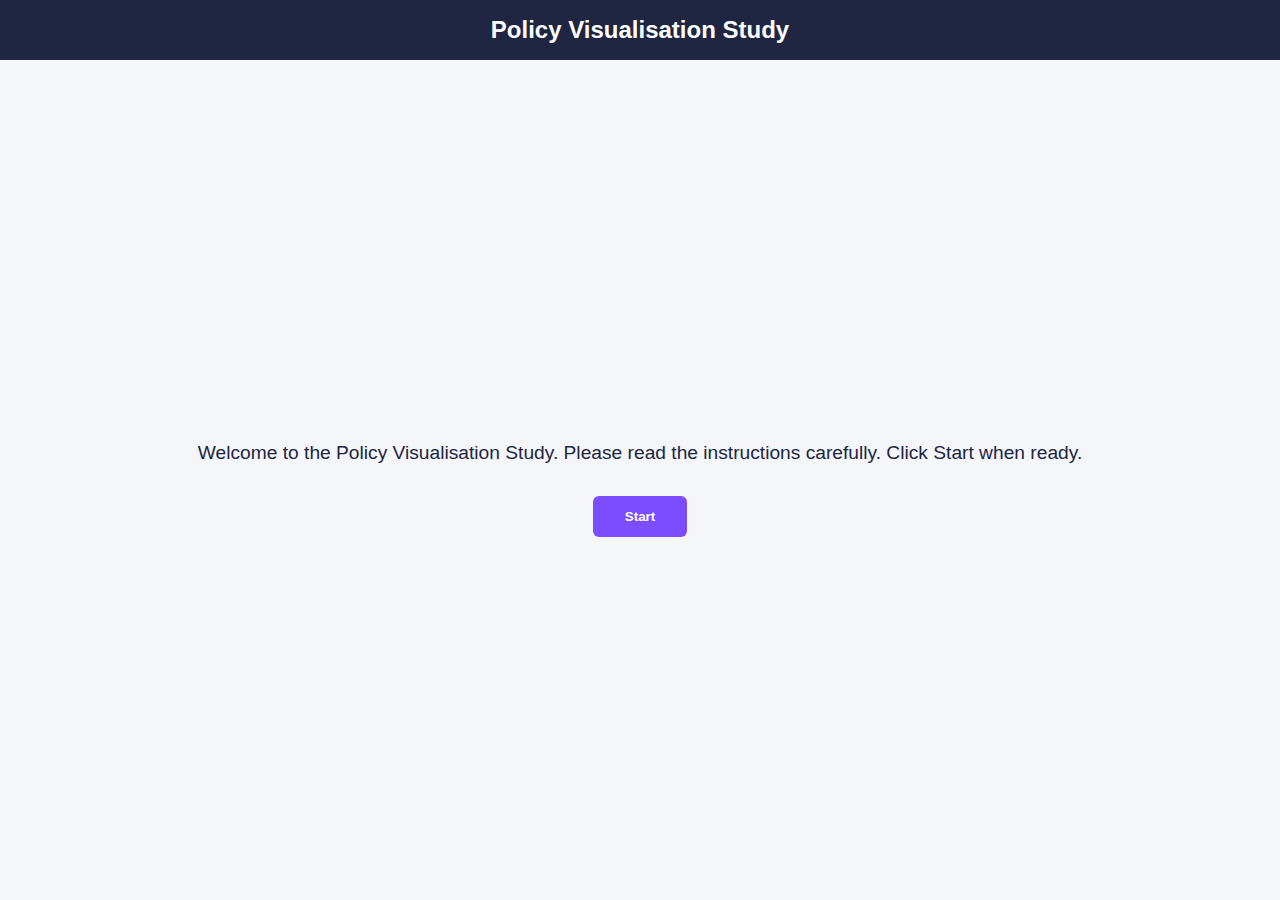
<file: index.html>
<!DOCTYPE html>
<html lang="en">
<head>
<meta charset="UTF-8">
<meta name="viewport" content="width=device-width, initial-scale=1.0">
<title>Policy Visualisation Study</title>
<link rel="stylesheet" href="assets/css/global.css">
<link rel="icon" type="image/x-icon" href="assets/images/logo.png">
<script src="assets/js/landing.js" defer></script>
</head>
<body>

<header class="header">
    <div class="header-label">Policy Visualisation Study</div>
</header>

<main class="informative">
    <p id="introText">
        Welcome! Please read the instructions before starting the study.
    </p>
    <button id="startButton">Start</button>
</main>

</body>
</html>
</file>
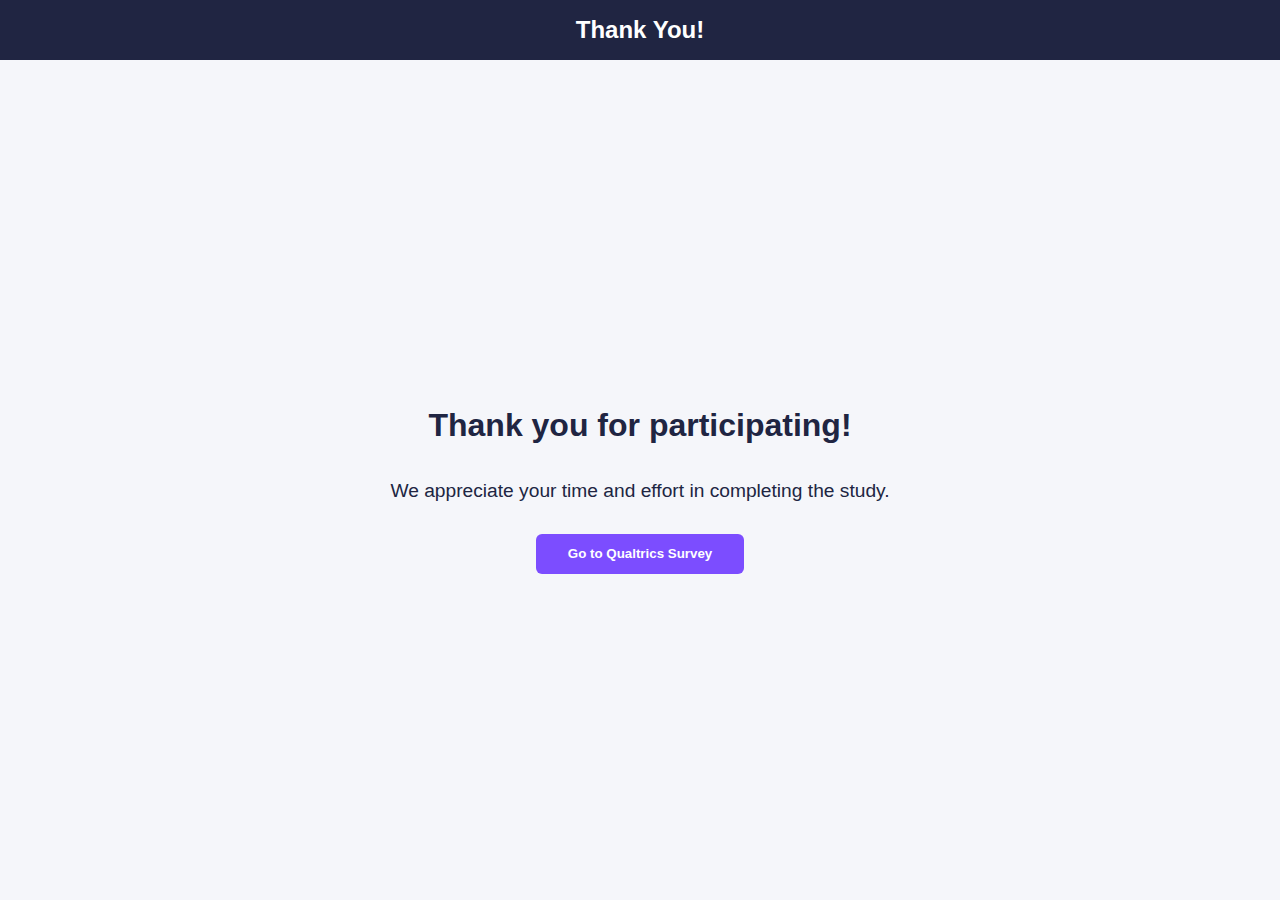
<file: final.html>
<!DOCTYPE html>
<html lang="en">
<head>
<meta charset="UTF-8">
<meta name="viewport" content="width=device-width, initial-scale=1.0">
<title>Policy Visualisation Study - Thank You</title>
<link rel="stylesheet" href="/assets/css/global.css">
<link rel="icon" type="image/x-icon" href="assets/images/logo.png">
<script src="assets/js/final.js" defer></script>
</head>
<body>

<!-- Header -->
<header class="header">
    <div class="header-label">Thank You!</div>
</header>

<!-- Main content -->
<main class="informative">
    <h1>Thank you for participating!</h1>
    <p>We appreciate your time and effort in completing the study.</p>
    <button id="qualtricsButton">Go to Qualtrics Survey</button>
</main>

</body>
</html>
</file>
<file: assets/css/global.css>
html, body {
    height: 100%;
    margin: 0;
    font-family: 'Lato', Arial, sans-serif;
    background-color: #f5f6fa;
    color: #202542;
}

body {
    display: flex;
    flex-direction: column;
}

/* -----  Header ----- */
.header {
    position: sticky;
    top: 0;
    z-index: 100;
    background-color: #202542;
    color: #fff;
    padding: 1rem 2rem;
    text-align: center;
}
.header-label {
    font-weight: bold;
    font-size: 1.5rem;
}

/* -----  Task Layout ----- */
.task-layout {
    display: flex;
    flex-grow: 1;
    gap: 2vw;
    padding: 1rem 2rem;
    min-height: 0;
}

.sidebar, .main-content{
    flex-shrink: 0;
    background-color: #fff;
    border-radius: 8px;
    box-shadow: 0 2px 6px rgba(0,0,0,0.1);
    padding: 1.5rem;
    overflow-y: auto;
    min-height: 0;
    padding-bottom: 80px;
}

/* -----  Sidebar ----- */
.sidebar {
    width: 20vw;
}
.sidebar-inner {
    display: flex;
    flex-direction: column;
}
.sidebar h2 {
    margin-bottom: 1rem;
}
.sidebar p, .sidebar ul {
    margin-bottom: 1rem;
}
.sidebar ul li {
    margin-left: 1.2rem;
}
.sidebar label {
    display: block;
    margin-top: 1rem;
    margin-bottom: 0.5rem;
    font-weight: bold;
}
/*.sidebar select {
    width: 100%;
    padding: 0.4rem;
    border-radius: 4px;
    border: 1px solid #ccc;
    height: 120px;
}*/
.sidebar button {
    margin-top: 1rem;
    width: 100%;
    padding: 0.6rem;
    background-color: #7C4DFF;
    color: #fff;
    border: none;
    border-radius: 6px;
    font-weight: bold;
    cursor: pointer;
}
.sidebar button:hover {
    background-color: #6d3dee;
}

/* -----  Main Content ----- */
.main-content{
    width: 67vw;
}

/* -----  Index and final page ----- */
main.informative {
    display: flex;
    flex-direction: column;
    justify-content: center;
    align-items: center;
    flex-grow: 1;
    text-align: center;
    padding: 2rem;
    min-height: calc(100vh - 80px);
    box-sizing: border-box;
}

main.informative h1 {
    font-size: 2rem;
    margin-bottom: 1rem;
}

main.informative p {
    font-size: 1.2rem;
    margin-bottom: 2rem;
}

main.informative button {
    padding: 0.8rem 2rem;
    background-color: #7C4DFF;
    color: #fff;
    border: none;
    border-radius: 6px;
    font-weight: bold;
    cursor: pointer;
}
main.informative button:hover {
    background-color: #6d3dee;
}

.single-line {
    display: flex;
    gap: 1rem;
}

.single-line > div {
    flex: 1;
    display: flex;
    flex-direction: column;
}

/* -----  Footer ----- */
.footer-nav {
    height: 60px;
    position: sticky;
    bottom: 0;
    z-index: 100;
    display: flex;
    align-items: center;
    justify-content: space-between;
    padding: 1rem 2rem;
    background-color: #fff;
    border-top: 2px solid #e0e0e0;
}
.footer-nav button {
    padding: 0.6rem 1.2rem;
    background-color: #7C4DFF;
    color: #fff;
    border: none;
    border-radius: 6px;
    font-weight: bold;
    cursor: pointer;
}
.footer-nav button:disabled {
    opacity: 0.5;
    cursor: not-allowed;
}

/* -----  Progress Bar ----- */
.progress-bar {
    flex-grow: 1;
    height: 10px;
    background-color: #e0e0e0;
    border-radius: 5px;
    overflow: hidden;
    margin-right: 1rem;
}
.progress-fill {
    width: 10%;
    height: 100%;
    background-color: #7C4DFF;
    transition: width 0.3s ease, background-color 0.3s ease;
}

/* -----  Links ----- */
a {
    color: inherit;
    text-decoration: none;
}
a:hover {
    text-decoration: underline;
}

/* ----- Review Scale ----- */

#review .review-labels {
    display: flex;
    justify-content: space-between;
    margin-bottom: 1rem;
    font-weight: bold;
    color: #202542;
}

#review .review-scale {
    display: flex;
    justify-content: space-between;
    padding: 0 0.5rem;
}

#review .review-scale label {
    display: flex;
    flex-direction: column;
    align-items: center;
    cursor: pointer;
    font-size: 0.9rem;
    color: #202542;
}

#review .review-scale input[type="radio"] {
    appearance: none;
    width: 18px;
    height: 18px;
    border: 2px solid #7C4DFF;
    border-radius: 50%;
    margin-bottom: 6px;
    cursor: pointer;
    transition: 0.2s ease;
}

#review .review-scale input[type="radio"]:checked {
    background-color: #7C4DFF;
}

#review .review-scale span {
    font-size: 0.85rem;
    color: #555;
}

/* -----  Smaller Screens ----- */
@media (max-width: 900px) {
    .task-layout {
        flex-direction: column;
        min-height: auto;
    }
    .sidebar, .main-content {
        min-height: auto;
        padding-bottom: 20px;
    }
    .sidebar {
        width: 100%;
    }
    main.informative {
        margin: 1rem;
        padding: 2rem;
    }
}
</file>
